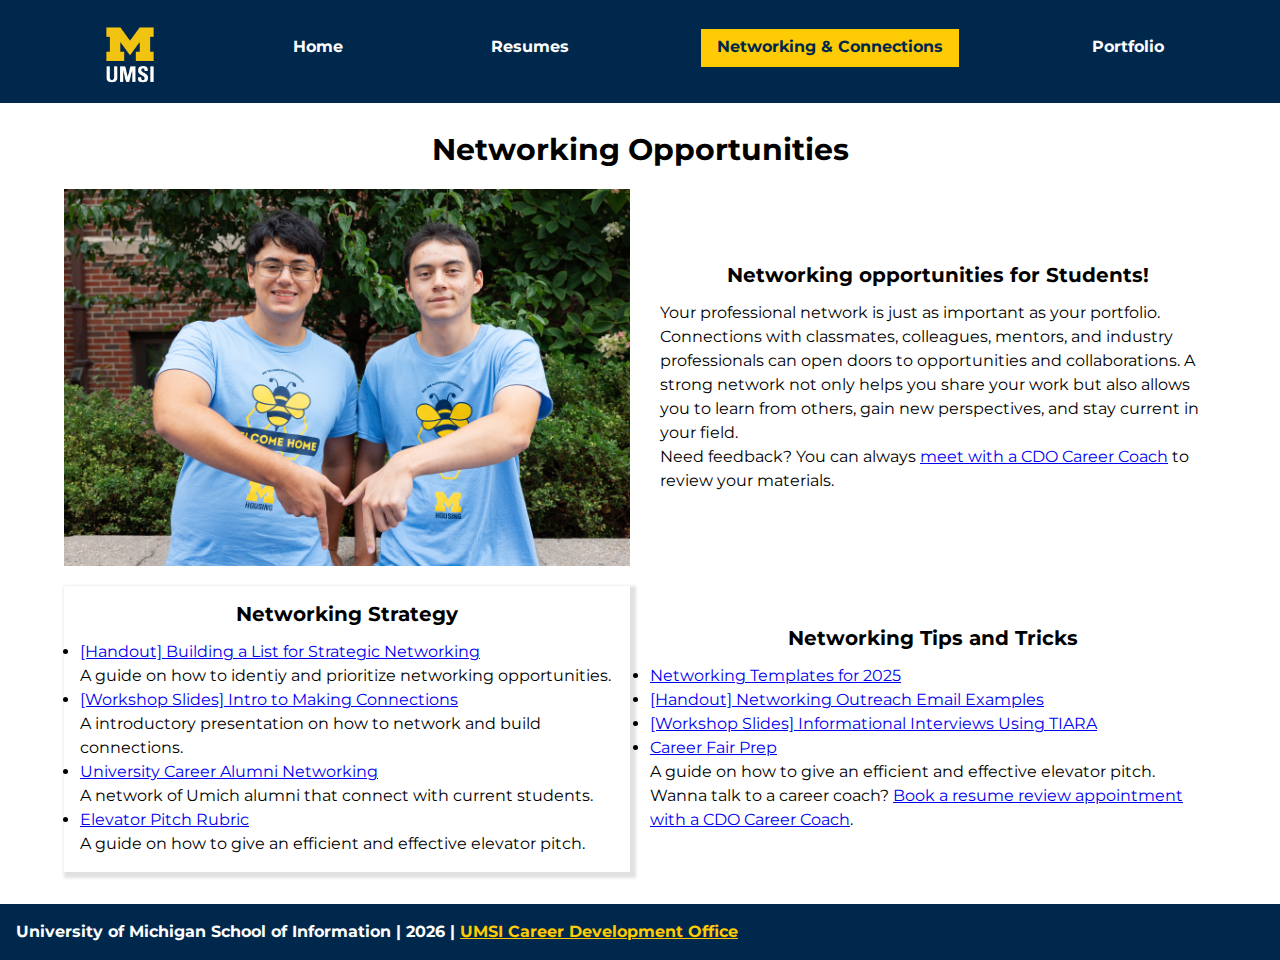
<file: networkingconnections.html>
<!DOCTYPE html>
<html lang="en">
<head>
    <meta charset="UTF-8">
    <meta name="viewport" content="width=device-width, initial-scale=1.0">
    <link href="https://fonts.googleapis.com/css2?family=Merriweather:wght@400;700&family=Montserrat:wght@400;600;700&family=Nunito+Sans:wght@400;600;700&display=swap" rel="stylesheet">
    <link href="css/html5reset.css" rel="stylesheet">
    <link href="css/style.css" rel="stylesheet">
    <title>MSI Career Development Resource Hub</title>
</head>
<body>

    <header>
  <div class="skip"><a href="#main" tabindex="0">Skip to Main Content</a></div>
        <nav>
            <ul>
                <li><img class="logo" src="images/UMSI_signature_vertical_informal_solidblue.jpg" alt="UMSI Logo"></li>
                <li><a href = "index.html">Home</a></li>
                <li><a href = "resume.html">Resumes</a></li>
                <li><a href= "networkingconnections.html" class="active">Networking & Connections</a></li>
                <li><a href= "portfolio.html">Portfolio</a></li>
            </ul>
        </nav>
    <h1>Networking Opportunities</h1>
    </header>
    <main id="main" class="networkcontainer">
        <img class="studentimg" src="images/2.JPG" width="800" alt="2 students make a heart pose.">

     <section class="networkopps" tabindex="0">
     <h2 id="skip">Networking opportunities for Students!</h2>
        <p>
            Your professional network is just as important as your portfolio. Connections with classmates, colleagues, mentors, and industry professionals can open doors to opportunities and collaborations. A strong network not only helps you share your work but also allows you to learn from others, gain new perspectives, and stay current in your field.
        </p>
        <p>
            Need feedback? You can always <a href="https://umich.instructure.com/courses/137916/pages/talk-to-a-career-coach" target="_blank">meet with a CDO Career Coach</a> to review your materials.
        </p>
    </section>
    <section class="networkstrat" tabindex="0">
    <h2>Networking Strategy</h2>
    <ul>
      <li>
        <a href="https://umich.instructure.com/courses/137916/modules/items/2597976" target="_blank">
          [Handout] Building a List for Strategic Networking
        </a> <br>
        A guide on how to identiy and prioritize networking opportunities.
      </li>
      <li>
        <a href="https://umich.instructure.com/courses/137916/modules/items/1379181" target="_blank">
          [Workshop Slides] Intro to Making Connections
        </a> <br>
        A introductory presentation on how to network and build connections.
      </li>
      <li>
        <a href="https://umich.peoplegrove.com/v2?hubIdentifier=ucan" target="_blank">
          University Career Alumni Networking
        </a> <br>
        A network of Umich alumni that connect with current students.
      </li>
      <li>
        <a href="https://umich.instructure.com/courses/137916/modules/items/2846080" target="_blank">
          Elevator Pitch Rubric
        </a> <br>
        A guide on how to give an efficient and effective elevator pitch.
      </li>
    </ul>
    </section>

    <section class="networktips" tabindex="0">
    <h2>Networking Tips and Tricks</h2>
    <ul>
      <li>
        <a href="https://resumeworded.com/networking-email-templates/" target="_blank">
          Networking Templates for 2025
        </a> <br>
      </li>
      <li>
        <a href="https://umich.instructure.com/courses/137916/modules/items/1379180" target="_blank">
          [Handout] Networking Outreach Email Examples
        </a> <br>
      </li>
      <li>
        <a href="https://umich.instructure.com/courses/137916/modules/items/1379184" target="_blank">
          [Workshop Slides] Informational Interviews Using TIARA
        </a> <br>
      </li>
      <li>
        <a href="https://umich.instructure.com/courses/137916/modules/items/3496400" target="_blank">
            Career Fair Prep
        </a> <br>
        A guide on how to give an efficient and effective elevator pitch.
      </li>
    </ul>
    <p>
      Wanna talk to a career coach? <a href="https://umich.instructure.com/courses/137916/pages/talk-to-a-career-coach" target="_blank">Book a resume review appointment with a CDO Career Coach</a>.
    </p>
    </section>
    </main>

    <footer tabindex="0">
        <p>University of Michigan School of Information | <span id="year"></span> | <a href="https://umich.instructure.com/courses/137916">UMSI Career Development Office </a></p>
        </footer>

<script>
    document.getElementById("year").innerHTML = new Date().getFullYear();
</script>
</file>
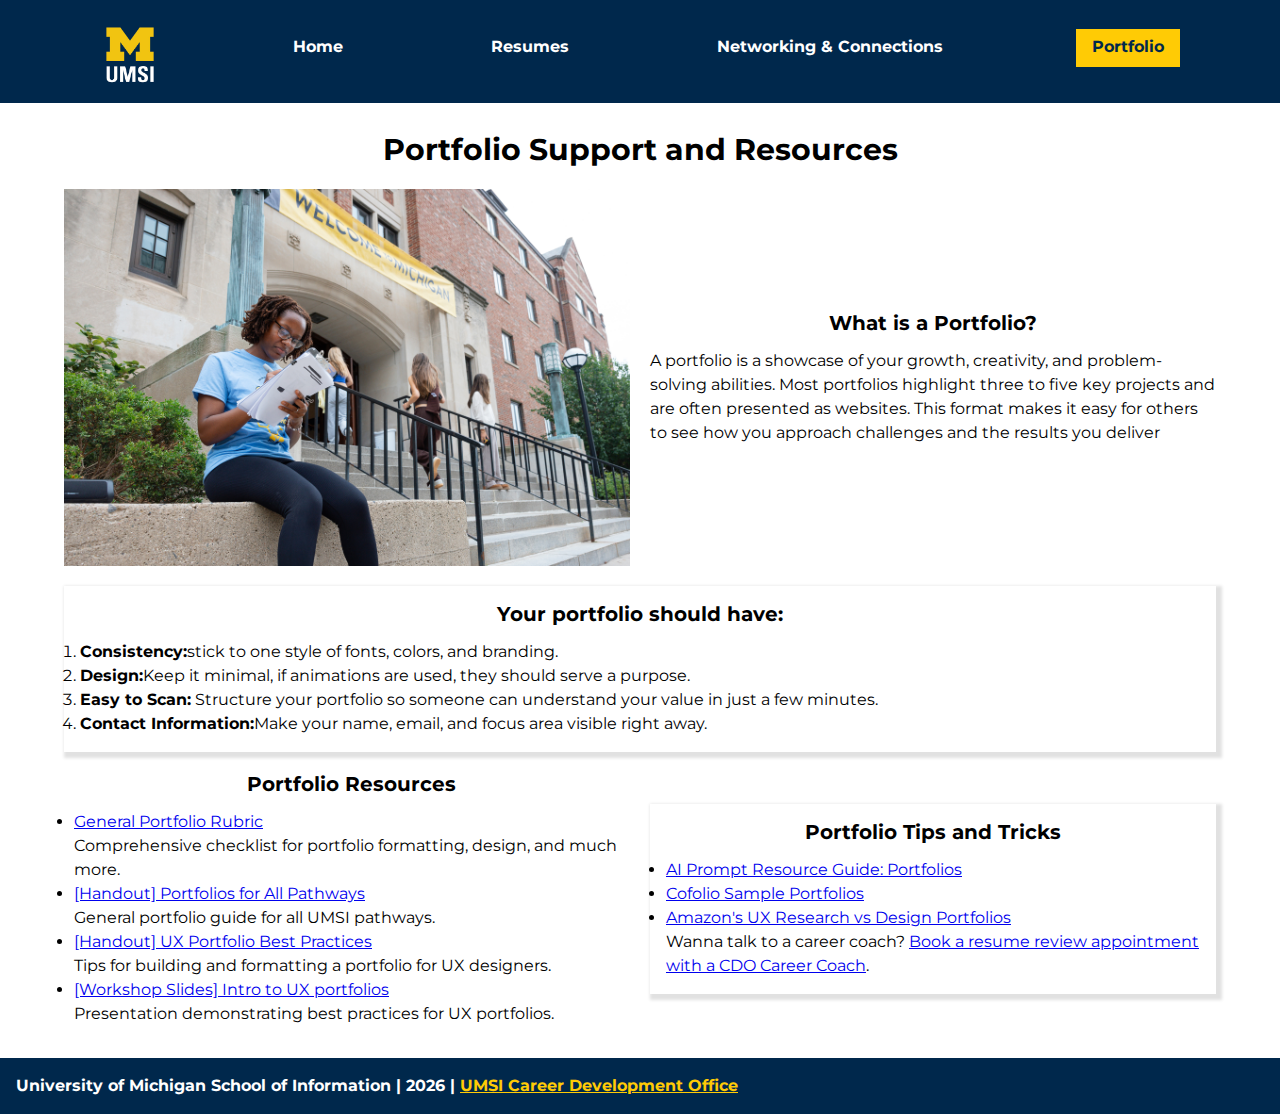
<file: portfolio.html>
<!DOCTYPE html>
<html lang="en">
<head>
    <meta charset="UTF-8">
    <meta name="viewport" content="width=device-width, initial-scale=1.0">
        <link href="https://fonts.googleapis.com/css2?family=Merriweather:wght@400;700&family=Montserrat:wght@400;600;700&family=Nunito+Sans:wght@400;600;700&display=swap" rel="stylesheet">
      <link href="css/html5reset.css" rel="stylesheet">
      <link href="css/style.css" rel="stylesheet">
    <title>MSI Career Development Resource Hub</title>
</head>
<body>

    <header>
  <div class="skip"><a href="#main" tabindex="0">Skip to Main Content</a></div>
        <nav>
            <ul>
              <li><img class="logo" src="images/UMSI_signature_vertical_informal_solidblue.jpg" alt="UMSI Logo"></li>
                <li><a href = "index.html">Home</a></li>
                <li><a href = "resume.html">Resumes</a></li>
                <li><a href= "networkingconnections.html">Networking & Connections</a></li>
                <li><a href= "portfolio.html" class="active">Portfolio</a></li>
            </ul>
        </nav>
    <h1>Portfolio Support and Resources</h1>

    </header>
    <main id="main" class="portfoliomain">
    <img class="portfolioimg" src="images/1.JPG" width="800" alt="A student writes in a notebook in front of a Umich building.">
    <section class="portfolio" tabindex="0">
    <h2>What is a Portfolio?</h2>
    <p>A portfolio is a showcase of your growth, creativity, and problem-solving abilities. Most portfolios highlight three to five key projects and are often presented as websites. This format makes it easy for others to see how you approach challenges and the results you deliver</p>
  </section>
    <section class="portfolioneed" tabindex="0">
    <h2>Your portfolio should have:</h2>
    <ol>
      <li><strong>Consistency:</strong>stick to one style of fonts, colors, and branding.</li>
      <li><strong>Design:</strong>Keep it minimal, if animations are used, they should serve a purpose.</li>
      <li><strong>Easy to Scan:</strong> Structure your portfolio so someone can understand your value in just a few minutes.</li>
      <li><strong>Contact Information:</strong>Make your name, email, and focus area visible right away.</li>
    </ol>

  </section>

  <section class="portfolioresource" tabindex="0">
    <h2>Portfolio Resources</h2>
    <ul>
      <li>
        <a href="https://umich.instructure.com/courses/137916/modules/items/2824249" target="_blank">
          General Portfolio Rubric
          </a> <br>
          Comprehensive checklist for portfolio formatting, design, and much more.
      </li>

      <li>
        <a href="https://umich.instructure.com/courses/137916/modules/items/1568934" target="_blank">
          [Handout] Portfolios for All Pathways
          </a> <br>
          General portfolio guide for all UMSI pathways.
      </li>

      <li>
        <a href="https://umich.instructure.com/courses/137916/modules/items/835486" target="_blank">
          [Handout] UX Portfolio Best Practices
          </a> <br>
          Tips for building and formatting a portfolio for UX designers.
      </li>

      <li>
        <a href="https://umich.instructure.com/courses/137916/modules/items/1255023" target="_blank">
          [Workshop Slides] Intro to UX portfolios
          </a> <br>
          Presentation demonstrating best practices for UX portfolios.
      </li>

    </ul>
  </section>

    <section class="portfoliotips" tabindex="0">
    <h2>Portfolio Tips and Tricks</h2>
    <ul>
      <li>
        <a href="https://umich.instructure.com/courses/137916/modules/items/4342586" target="_blank">
          AI Prompt Resource Guide: Portfolios
          </a> <br>
      </li>
      <li>
        <a href="https://umich.instructure.com/courses/137916/modules/items/2882375" target="_blank">
          Cofolio Sample Portfolios
          </a> <br>
      </li>
      <li>
        <a href="https://umich.instructure.com/courses/137916/modules/items/827352" target="_blank">
          Amazon's UX Research vs Design Portfolios
          </a> <br>
      </li>
    </ul>
    <p>
      Wanna talk to a career coach? <a href="https://umich.instructure.com/courses/137916/pages/talk-to-a-career-coach" target="_blank">Book a resume review appointment with a CDO Career Coach</a>.
    </p>
  </section>

    </main>

    <footer tabindex="0">
        <p>University of Michigan School of Information | <span id="year"></span> | <a href="https://umich.instructure.com/courses/137916">UMSI Career Development Office </a></p>
        </footer>

<script>
    document.getElementById("year").innerHTML = new Date().getFullYear();
</script>

    </body>
</file>
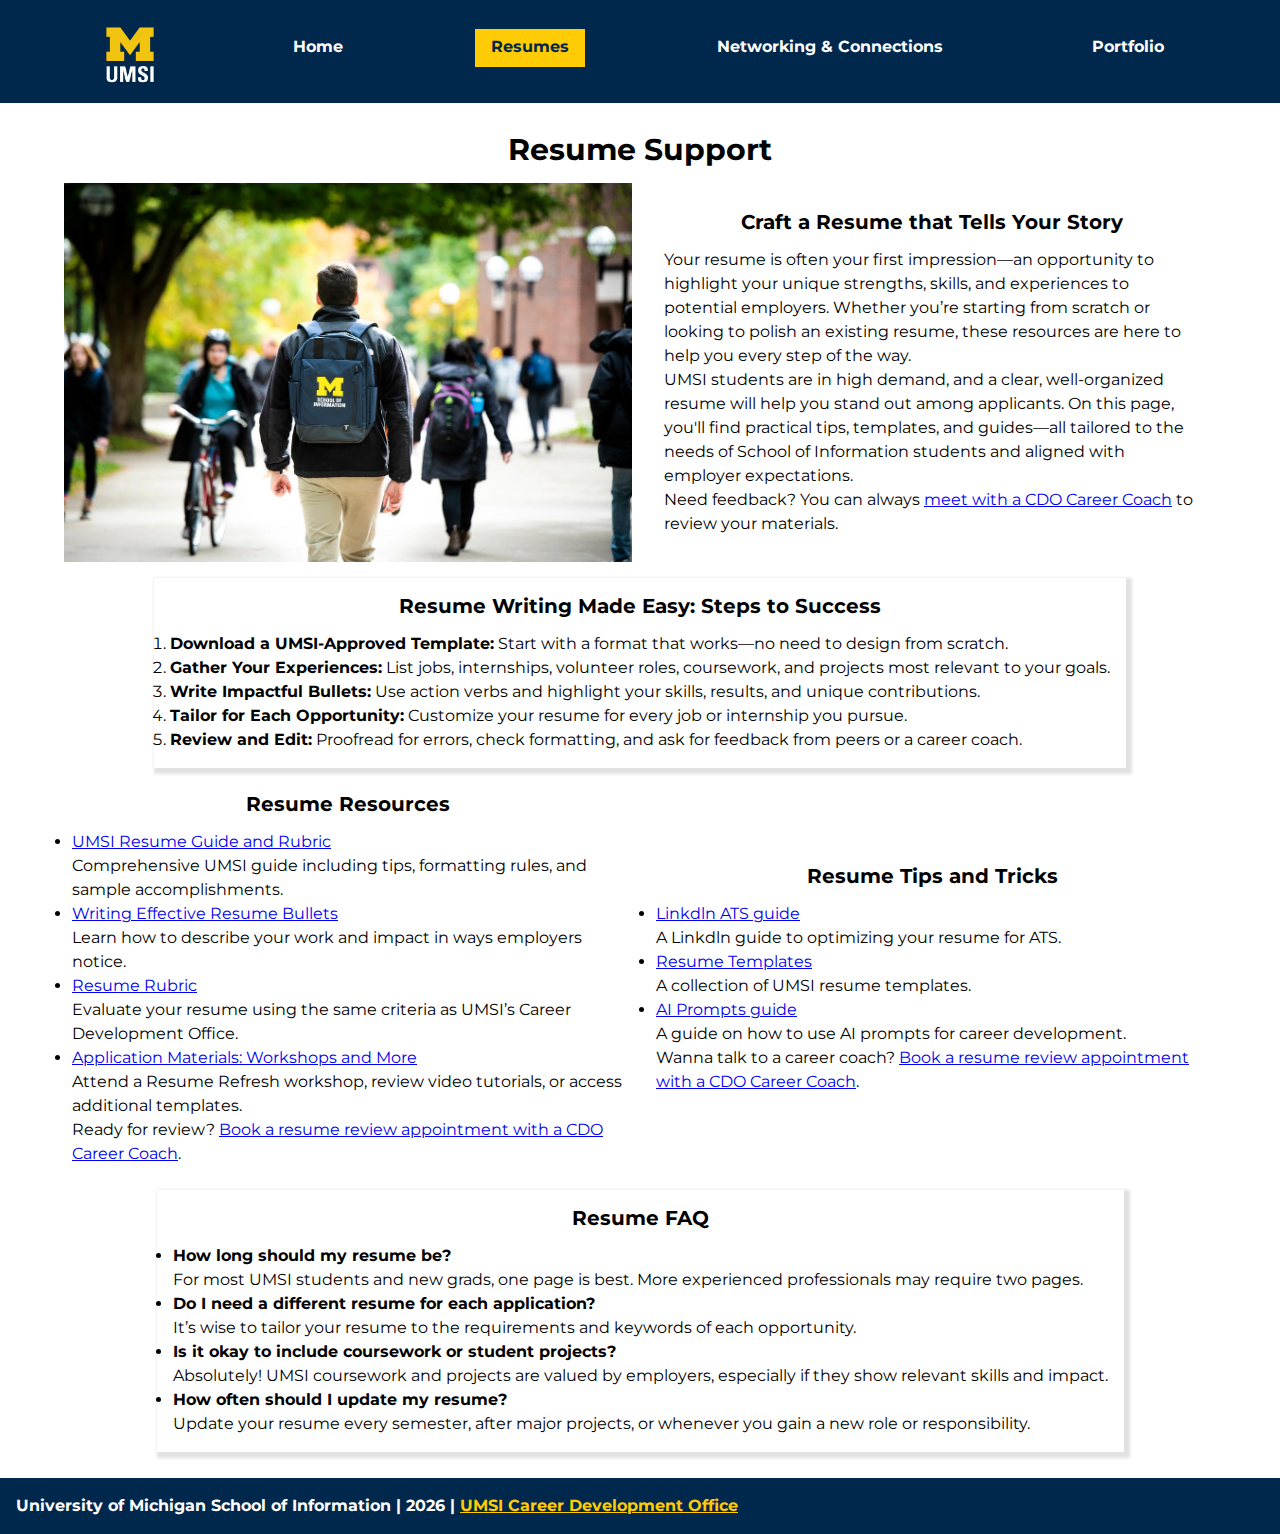
<file: resume.html>
<!DOCTYPE html>
<html lang="en">
<head>
    <meta charset="UTF-8">
    <meta name="viewport" content="width=device-width, initial-scale=1.0">
    <link href="https://fonts.googleapis.com/css2?family=Merriweather:wght@400;700&family=Montserrat:wght@400;600;700&family=Nunito+Sans:wght@400;600;700&display=swap" rel="stylesheet">
      <link href="css/html5reset.css" rel="stylesheet">
      <link href="css/style.css" rel="stylesheet">
    <title>Resumes</title>
</head>
<body>

    <header>
  <div class="skip"><a href="#main" tabindex="0">Skip to Main Content</a></div>

        <nav>
            <ul>
                <li><img class="logo" src="images/UMSI_signature_vertical_informal_solidblue.jpg" alt="UMSI Logo"></li>
                <li><a href = "index.html">Home</a></li>
                <li><a href = "resume.html" class="active">Resumes</a></li>
                <li><a href= "networkingconnections.html">Networking & Connections</a></li>
                <li><a href= "portfolio.html">Portfolio</a></li>
            </ul>
        </nav>
        <h1>Resume Support</h1>
    </header>
    <main id="main" class="recontainer">
    <img class="resumeimg" src="images/UMSI_CampusFall_UMSIBackpack_02.jpg" alt="A student wears a UMSI backpack in fall on the drag.">
    <section class="resumetips" tabindex="0">
    <h2>Craft a Resume that Tells Your Story</h2>
    <p>
      Your resume is often your first impression—an opportunity to highlight your unique strengths, skills, and experiences to potential employers. Whether you’re starting from scratch or looking to polish an existing resume, these resources are here to help you every step of the way.
    </p>
    <p>
      UMSI students are in high demand, and a clear, well-organized resume will help you stand out among applicants. On this page, you'll find practical tips, templates, and guides—all tailored to the needs of School of Information students and aligned with employer expectations.
    </p>
    <p>
      Need feedback? You can always <a href="https://umsi.instructure.com/courses/12345/pages/meet-with-a-career-coach" target="_blank">meet with a CDO Career Coach</a> to review your materials.
    </p>
  </section>

  <section class="resumewriting" tabindex="0">
    <h2>Resume Writing Made Easy: Steps to Success</h2>
    <ol>
      <li><strong>Download a UMSI-Approved Template:</strong> Start with a format that works—no need to design from scratch.</li>
      <li><strong>Gather Your Experiences:</strong> List jobs, internships, volunteer roles, coursework, and projects most relevant to your goals.</li>
      <li><strong>Write Impactful Bullets:</strong> Use action verbs and highlight your skills, results, and unique contributions.</li>
      <li><strong>Tailor for Each Opportunity:</strong> Customize your resume for every job or internship you pursue.</li>
      <li><strong>Review and Edit:</strong> Proofread for errors, check formatting, and ask for feedback from peers or a career coach.</li>
    </ol>
  </section>

  <section class="resumeresource" tabindex="0">
    <h2>Resume Resources</h2>
    <ul>
      <li>
        <a href="https://umsi.instructure.com/courses/12345/pages/resume-guide" target="_blank">
          UMSI Resume Guide and Rubric
        </a> <br>
        Comprehensive UMSI guide including tips, formatting rules, and sample accomplishments.
      </li>
      <li>
        <a href="https://umsi.instructure.com/courses/12345/pages/writing-resume-bullets" target="_blank">
          Writing Effective Resume Bullets
        </a> <br>
        Learn how to describe your work and impact in ways employers notice.
      </li>
      <li>
        <a href="https://umsi.instructure.com/courses/12345/pages/resume-rubric" target="_blank">
          Resume Rubric
        </a> <br>
        Evaluate your resume using the same criteria as UMSI’s Career Development Office.
      </li>
      <li>
        <a href="https://umsi.instructure.com/courses/12345/pages/app-materials-resources" target="_blank">
          Application Materials: Workshops and More
        </a> <br>
        Attend a Resume Refresh workshop, review video tutorials, or access additional templates.
      </li>
    </ul>
    <p>
      Ready for review? <a href="https://umsi.instructure.com/courses/12345/pages/meet-with-a-career-coach" target="_blank">Book a resume review appointment with a CDO Career Coach</a>.
    </p>
  </section>

  <section class="resumefaq" tabindex="0">
    <h2>Resume FAQ</h2>
    <ul>
      <li>
        <strong>How long should my resume be?</strong><br>
        For most UMSI students and new grads, one page is best. More experienced professionals may require two pages.
      </li>
      <li>
        <strong>Do I need a different resume for each application?</strong><br>
        It’s wise to tailor your resume to the requirements and keywords of each opportunity.
      </li>
      <li>
        <strong>Is it okay to include coursework or student projects?</strong><br>
        Absolutely! UMSI coursework and projects are valued by employers, especially if they show relevant skills and impact.
      </li>
      <li>
        <strong>How often should I update my resume?</strong><br>
        Update your resume every semester, after major projects, or whenever you gain a new role or responsibility.
      </li>
    </ul>
  </section>
          <!-- Content taken & modified from UMGPT with the prompt, "for the same content write me some intro content and resources for a resume page" - this was after I had asked for content for the home page.
        UMGPT. (2025). UMGPT (GPT-4.1 August 25th version) [Large language model]. -->

  <section class="resumett" tabindex="0">
    <h2>Resume Tips and Tricks</h2>
    <ul>
      <li>
        <a href="https://www.linkedin.com/learning/optimize-your-resume-for-applicant-tracking-systems" target="_blank">
          Linkdln ATS guide
        </a> <br>
        A Linkdln guide to optimizing your resume for ATS.
      </li>
      <li>
        <a href="https://umich.instructure.com/courses/137916/modules/items/3651961" target="_blank">
          Resume Templates
        </a> <br>
        A collection of UMSI resume templates.
      </li>
      <li>
        <a href="https://umich.instructure.com/courses/137916/modules/items/4342581" target="_blank">
          AI Prompts guide
        </a> <br>
        A guide on how to use AI prompts for career development.
      </li>
    </ul>
    <p>
      Wanna talk to a career coach? <a href="https://umich.instructure.com/courses/137916/pages/talk-to-a-career-coach" target="_blank">Book a resume review appointment with a CDO Career Coach</a>.
    </p>
  </section>

    </main>
    <footer tabindex="0">
        <p>University of Michigan School of Information | <span id="year"></span> | <a href="https://umich.instructure.com/courses/137916">UMSI Career Development Office </a></p>
        </footer>

<script>
    document.getElementById("year").innerHTML = new Date().getFullYear();
</script>
</body>

</html>
</file>
<file: css/style.css>
html body {
    font-family: "Montserrat", "Nunito Sans", "Merriweather";
    margin: 0px;
    padding: 0px;
}
p, h2 {
    line-height: 24px;
}
nav {
    background-color: #00284c;
    margin-bottom: 16px;
    padding-bottom: 16px;
    width: 100%;
    max-width: 100%;
}

nav a {
    text-decoration: none;
    color: white;
    font-weight: bold;
    display: block;
    padding: 12px 16px;
}

nav a.active {
    background-color: #FFCB05;
    color: #00284c;
}

.logo {
    max-height: 60px;
    padding-top: 16px;
}
.skip a {
    position: absolute;
    top: -65px;
    left: 0;
    right: 0;
}
.skip a:focus {
    top: 25px;
    background-color: white;
    color: black;
    font-weight: bold;
}

:focus {
    border: dashed 5px green;
}

.umsihome{
    width: 100%;  /*sourced from w3 schools https://www.w3schools.com/Css/css_rwd_videos.asp*/
    height: auto;
    padding-top: 18px;
}
header {
    display: flex;
    flex-direction: column;
    align-items: center;
    text-align: center;
}
main.container {
    display: grid;
    grid-template-columns: 1fr 1fr;
    gap: 16px;
    align-items: center;
    justify-items: center;
    padding: 10px;
    max-width: 90%;
    margin: 0 auto;
}
h1 {
    font-size: 30px;
    padding-bottom: 8px;
    padding-top: 16px;
}
h2 {
    font-size: 20px;
    text-align: center;
    padding-bottom: 14px;
}

section:nth-of-type(even) {
    box-shadow: 3px 3px 3px 3px #e1e1e1;
    padding: 16px;
}

.skip {
    grid-column: 1 / span 2;
    grid-row: 1;
}
.resource {
    grid-column: 1 / span 2;
    grid-row: 2;
    padding-left: 12px;
}
.start{
    grid-column: 2;
    grid-row: 3;
    padding-left: 12px;
}
.popular {
    grid-column: 1 / span 2;
    padding: 16px;
    grid-row: 5;
}
.connect {
    grid-column: 1 / span 2;
    grid-row: 4;
}

.popular a {
    padding-bottom: 8px;
}
.start-img {
    grid-row: 3;
    grid-column: 1 /span 1;
    height: 170px;
}

.popular li {
    padding-top: 8px;
    padding-left: 8px;
    margin-bottom: 8px;
    gap: 4px;
    list-style-type: none;
    line-height: 24px;
}

.start li {
    padding-left: 8px;
    margin-bottom: 8px;
    gap: 4px;
    list-style-type: none;
    line-height: 24px;
}
.resource li {
    padding-top: 10px;
    line-height: 24px;
}

.start a {
    text-decoration: none;
    color: #00437a;
    font-weight: 600;
}
footer {
    background-color: #00284c;
    color: white;
    font-weight: bold;
    margin-top: 16px;
    padding: 16px;
}
footer a {
    color: #FFCB05;
}

main.recontainer {
    display: grid;
    grid-template-columns: 1fr 1fr;
    gap: 16px;
    align-items: center;
    justify-items: center;
    padding: 10px;
    max-width: 90%;
    margin: 0 auto;
}
.resumeimg {
    grid-column: 1 / span 2;
    grid-row: 1;
    width: 100%;
    height: auto;
}

section.resumewriting, section.resumeresource, section.resumefaq, section.resumett {
    grid-column: 1 / span 2;
    padding: 8px;
    line-height: 24px;
}
section.resumetips {
    grid-row: 2;
    grid-column: 1 / span 2;
    padding: 8px;
}

.studentimg {
    max-height: 150px;
}

main.networkcontainer {
    display: grid;
    grid-template-columns: 1fr 1fr;
    grid-template-rows: auto;
    gap: 20px;
    max-width: 90%;
    margin: 0 auto;
    padding: 16px;
    align-items: center;
    justify-content: center;
}
section.networktips {
    grid-column: 1 / span 2;
    grid-row: 3;
}

.studentimg {
    width: 100%;
    height: auto;
    max-height: 420px;
    grid-column: 1 / -1;
    justify-self: center;
}
main.portfoliomain {
    display: grid;
    grid-template-columns: 1fr 1fr;
    grid-template-rows: auto;
    gap: 20px;
    max-width: 90%;
    margin: 0 auto;
    padding: 16px;
    align-items: center;
    justify-content: center;
}

.portfolioimg {
    grid-column: 1 / -1;
    grid-row: 1;
    width: 100%;
    height: auto;
}

.portfolio {
    grid-column: 1 / -1;
    grid-row: 2;
}

.portfolioneed {
    grid-column: 1 / -1;
    grid-row: 3;
    padding-left: 10px;
}

.portfolioresource {
    grid-column: 1;
    grid-row: 4;
    padding-left: 10px;
}

.portfoliotips {
    grid-column: 2;
    grid-row: 4;
    padding-left: 10px;
}
.networkstrat li, .networktips li {
    line-height: 24px;
}
.portfolioneed li, .portfolioresource li, .portfoliotips li {
    line-height: 24px;
}
.sidepanel {
    display: none;
}
.open {
    display: none;
}

@media (min-width: 1000px){
nav ul {
    display: flex;
    flex-direction: row;
    gap: 16px;
    align-items: center;
    justify-content: space-evenly;
    padding-top: 8px;
}
nav a {
    padding-top: 10px;
}
nav a:hover {
    background-color: #00182e;

}
main.container {
    display: grid;
    grid-template-columns: 1fr 1fr 1fr 1fr 1fr 1fr;
    gap: 32px;
    max-width: 1200px;
    margin: 0 auto;
    padding: 0 32px;
  }

.skip {
    grid-column: 1 / span 6;
    display: grid;
    grid-template-columns: 1fr 1fr 1fr 1fr 1fr 1fr;
    align-items: center;
}

.skip h2 {
    grid-column: 3 / span 2;
    grid-row: 1;
  }
.skip p {
    grid-column: 4 / span 3;
    grid-row: 2;
    padding-left: 16px;
}

.skip img {
    grid-column: 1 / span 3;
    grid-row: 2;
    width: 100%;
    height: auto;
}

.resource {
    grid-column: 1 / span 6;
    display: grid;
    gap: 24px;
}

.start-img {
    grid-column: 1 / span 3;
    width: 85%;
    height: auto;
}

.start {
    grid-column: 4 / span 3;
}

.connect {
    grid-column: 1 / span 3;
    grid-row: 4;
}
.popular {
    grid-column: 4 / span 3 ;
    grid-row: 4;
}

.studentimg {
    grid-column: 1;
    grid-row: 1;
}
.networkopps {
    grid-column: 2;
    grid-row: 1;
    padding-left: 10px;
}
section.networktips {
    grid-column: 2;
    grid-row: 2;
}
main.recontainer {
    display: grid;
    grid-template-columns: 1fr 1fr 1fr 1fr 1fr 1fr;
}

.resumeimg {
    grid-column: 1 / span 3;
    grid-row: 1;
}

section.resumetips {
    grid-column: 4 / span 3;
    grid-row: 1;
    padding: 16px;
}

section.resumewriting {
    grid-column: 1 / span 6;
    grid-row: 2;
    padding: 16px;
}

section.resumeresource {
    grid-column: 1 / span 3;
    grid-row: 3;
}

section.resumett {
    grid-column: 4 / span 3;
    grid-row: 3;
}

section.resumefaq {
    grid-column: 1 / span 6;
    grid-row: 4;
    padding: 16px;
}

main.portfoliomain {
    display: grid;
    grid-template-columns: 1fr 1fr 1fr 1fr 1fr 1fr;
}

.portfolioimg {
    grid-column: 1 / span 3;
    grid-row: 1;
    width: 100%;
    height: auto;
}

section.portfolio {
    grid-column: 4 / span 3;
    grid-row: 1;
}

section.portfolioneed {
    grid-column: 1 / span 6;
    grid-row: 2;
}

section.portfolioresource {
    grid-column: 1 / span 3;
    grid-row: 3;
}

section.portfoliotips {
    grid-column: 4 / span 3;
    grid-row: 3;
}
main.error-main {
    display: flex;
    flex-direction: column;
    align-items: center;
    min-height: 75vh;
}
main.error-main h1 {
    font-size: 100px;
    color: #FFCB05;
    background-color: #00284c;
    padding: 24px;
    border-radius: 6px;
    margin-bottom: 12px;
}
main.error-main a {
    color: #FFCB05;
    background-color: #00284c;
    font-weight: bold;
    text-decoration: none;
    padding: 28px;
    margin-top: 20px;
    border-radius: 6px;
}
/* Side panel content sourced and modified from W3Schools https://www.w3schools.com/howto/howto_js_sidenav.asp */
.sidepanel {
    display: block;
    height: 100vh;
    width: 0;
    position: fixed;
    top: 0;
    left: 0;
    background-color: #00284c;
    overflow-x: hidden;
    padding-top: 70px;
    transition: 0.5s;
}

.sidepanel a {
    padding: 16px;
    text-decoration: none;
    font-size: 20px;
    color: #FFCB05;
    font-weight: bold;
    display: block;
}

.sidepanel .close {
    position: absolute;
    top: 0;
    right: 15px;
    font-size: 40px;
}

.open {
    display: block;
    position: fixed;
    font-size: 20px;
    background-color: #00284c;
    color: #FFCB05;
    padding: 12px;
}

.open:hover {
    background-color: #00182e;
}
}
</file>
